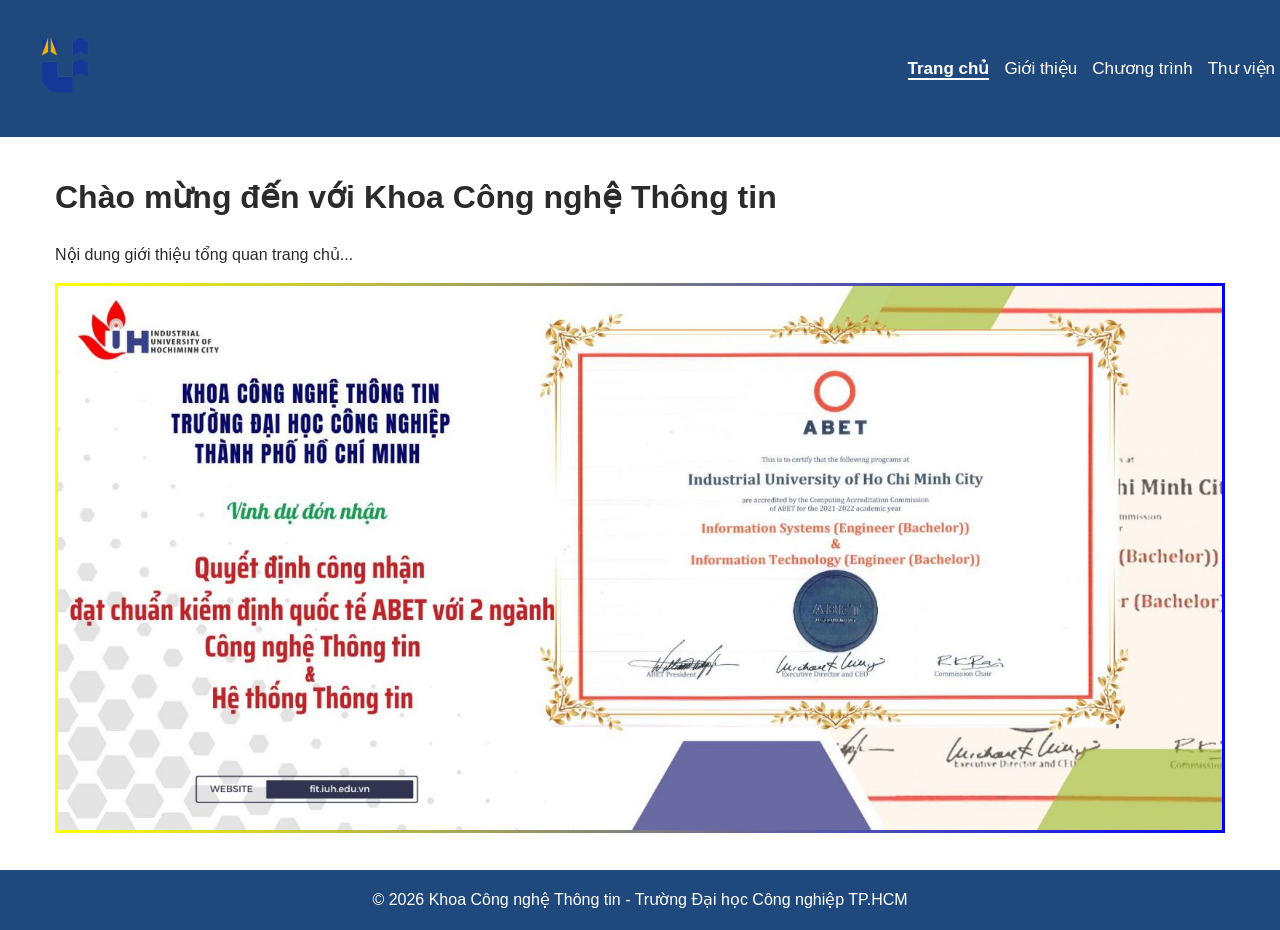
<file: index.html>
<!DOCTYPE html>
<html lang="vi">

<head>
    <meta charset="UTF-8">
    <meta name="viewport" content="width=device-width, initial-scale=1.0">
    <title>Trang chủ - Khoa CNTT IUH</title>
    <link rel="stylesheet" href="css/site.css">
</head>

<body>
    <header>
        <a href="index.html">
            <img src="img/iuh.png" alt="Logo Khoa CNTT IUH" width="120" height="40">
        </a>
        <nav aria-label="Menu chính">
            <ul>
                <!-- Trang hiện tại dùng aria-current="page" -->
                <li><a href="index.html" aria-current="page">Trang chủ</a></li>
                <li><a href="gioithieu.html">Giới thiệu</a></li>
                <li><a href="chuongtrinh.html">Chương trình</a></li>
                <li><a href="thuvien.html">Thư viện</a></li>
            </ul>
        </nav>
    </header>

    <main>
        <h1>Chào mừng đến với Khoa Công nghệ Thông tin</h1>
        <p>Nội dung giới thiệu tổng quan trang chủ...</p>
        <img class="i" src="img/quyetdinh.jpg" alt="Banner">
    </main>

    <footer>
        <p>&copy; 2026 Khoa Công nghệ Thông tin - Trường Đại học Công nghiệp TP.HCM</p>
    </footer>
</body>

</html>
</file>
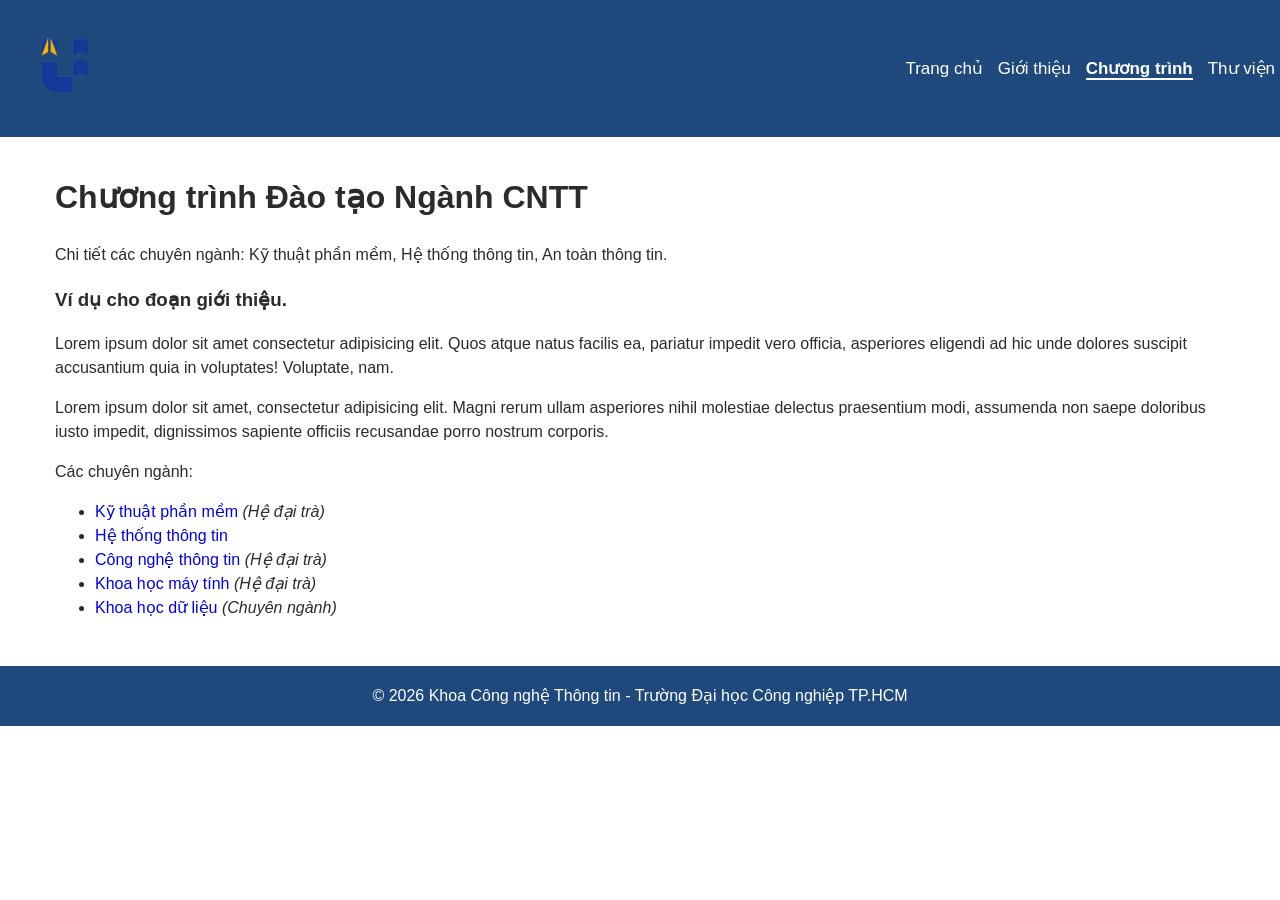
<file: chuongtrinh.html>
<!DOCTYPE html>
<html lang="vi">

<head>
    <meta charset="UTF-8">
    <meta name="viewport" content="width=device-width, initial-scale=1.0">
    <title>Chương trình đào tạo - Khoa CNTT IUH</title>
    <link rel="stylesheet" href="css/site.css">
</head>

<body>
    <header>
        <a href="index.html">
            <img src="img/iuh.png" alt="Logo Khoa CNTT IUH" width="120" height="40">
        </a>
        <nav aria-label="Menu chính">
            <ul>
                <li><a href="index.html">Trang chủ</a></li>
                <li><a href="gioithieu.html">Giới thiệu</a></li>
                <!-- Trang hiện tại gắn aria-current="page" -->
                <li><a href="chuongtrinh.html" aria-current="page">Chương trình</a></li>
                <li><a href="thuvien.html">Thư viện</a></li>
            </ul>
        </nav>
    </header>

    <main>
        <h1>Chương trình Đào tạo Ngành CNTT</h1>
        <p>Chi tiết các chuyên ngành: Kỹ thuật phần mềm, Hệ thống thông tin, An toàn thông tin.</p>
        <p>
            <h3>Ví dụ cho đoạn giới thiệu.</h3> Lorem ipsum dolor sit amet consectetur adipisicing elit. Quos atque natus facilis ea, pariatur impedit vero officia, asperiores eligendi ad hic unde dolores suscipit accusantium quia in voluptates! Voluptate,
            nam.
        </p>
        <p>Lorem ipsum dolor sit amet, consectetur adipisicing elit. Magni rerum ullam asperiores nihil molestiae delectus praesentium modi, assumenda non saepe doloribus iusto impedit, dignissimos sapiente officiis recusandae porro nostrum corporis.</p>
        <p>Các chuyên ngành:
            <ul>
                <li><a class="a" href="#">Kỹ thuật phần mềm</a><i> (Hệ đại trà)</i></li>
                <li><a class="a" href="#">Hệ thống thông tin</a></li>
                <li><a class="a" href="#">Công nghệ thông tin</a><i> (Hệ đại trà)</i></li>
                <li><a class="a" href="#">Khoa học máy tính</a><i> (Hệ đại trà)</i></li>
                <li><a class="a" href="#">Khoa học dữ liệu</a><i> (Chuyên ngành)</i></li>
            </ul>
        </p>
    </main>

    <footer>
        <p>&copy; 2026 Khoa Công nghệ Thông tin - Trường Đại học Công nghiệp TP.HCM</p>
    </footer>
</body>

</html>
</file>
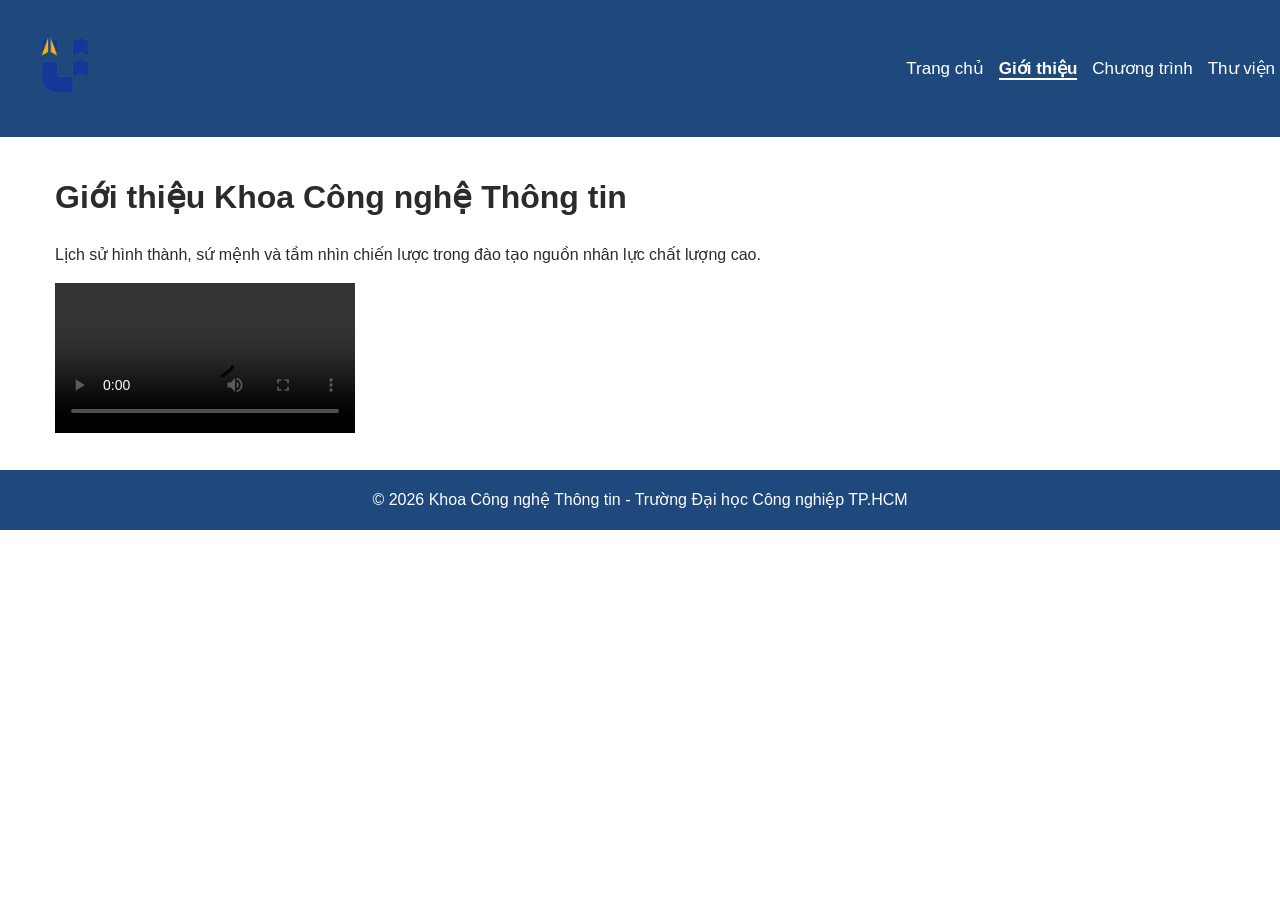
<file: gioithieu.html>
<!DOCTYPE html>
<html lang="vi">

<head>
    <meta charset="UTF-8">
    <meta name="viewport" content="width=device-width, initial-scale=1.0">
    <title>Giới thiệu - Khoa CNTT IUH</title>
    <link rel="stylesheet" href="css/site.css">
</head>

<body>
    <header>
        <a href="index.html">
            <img src="img/iuh.png" alt="Logo Khoa CNTT IUH" width="120" height="40">
        </a>
        <nav aria-label="Menu chính">
            <ul>
                <li><a href="index.html">Trang chủ</a></li>
                <!-- Trang hiện tại gắn aria-current="page" -->
                <li><a href="gioithieu.html" aria-current="page">Giới thiệu</a></li>
                <li><a href="chuongtrinh.html">Chương trình</a></li>
                <li><a href="thuvien.html">Thư viện</a></li>
            </ul>
        </nav>
    </header>

    <main>
        <h1>Giới thiệu Khoa Công nghệ Thông tin</h1>
        <p>Lịch sử hình thành, sứ mệnh và tầm nhìn chiến lược trong đào tạo nguồn nhân lực chất lượng cao.</p>
        <video controls>
            <source src="video/1.mp4">
        </video>
    </main>

    <footer>
        <p>&copy; 2026 Khoa Công nghệ Thông tin - Trường Đại học Công nghiệp TP.HCM</p>
    </footer>
</body>

</html>
</file>
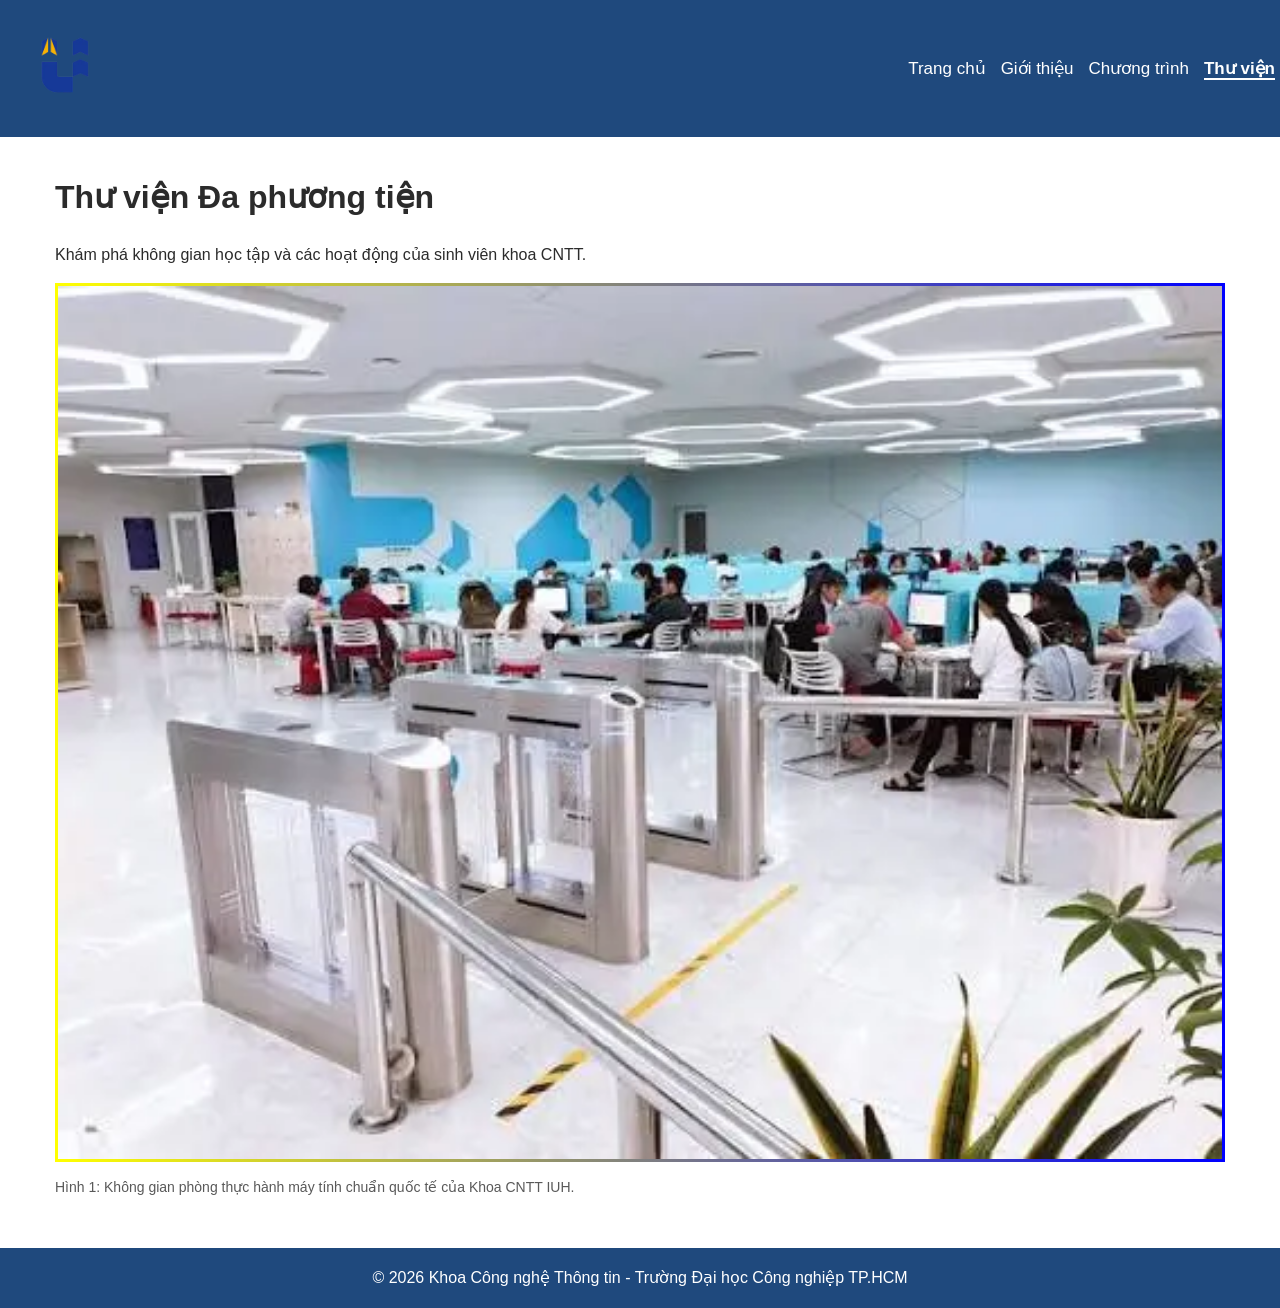
<file: thuvien.html>
<!DOCTYPE html>
<html lang="vi">

<head>
    <meta charset="UTF-8">
    <meta name="viewport" content="width=device-width, initial-scale=1.0">
    <title>Thư viện Media - Khoa CNTT IUH</title>
    <link rel="stylesheet" href="css/site.css">
    <link rel="preload" href="css/site.css" as="style">
    <link rel="preload" href="img/banner-1280.webp" as="image" fetchpriority="high">
    <link rel="preload" href="img/banner-768.webp" as="image" fetchpriority="high">
    <link rel="preload" href="img/banner-360.webp" as="image" fetchpriority="high">
</head>

<body>
    <header>
        <a href="index.html">
            <img src="img/iuh.webp" alt="Logo Khoa CNTT IUH" width="120" height="40">
        </a>
        <nav aria-label="Menu chính">
            <ul>
                <li><a href="index.html">Trang chủ</a></li>
                <li><a href="gioithieu.html">Giới thiệu</a></li>
                <li><a href="chuongtrinh.html">Chương trình</a></li>
                <!-- Trang hiện tại gắn aria-current="page" -->
                <li><a href="thuvien.html" aria-current="page">Thư viện</a></li>
            </ul>
        </nav>
    </header>

    <main>
        <h1>Thư viện Đa phương tiện</h1>
        <p>Khám phá không gian học tập và các hoạt động của sinh viên khoa CNTT.</p>

        <!-- Yêu cầu B1.3: Thẻ figure/figcaption và picture 3 kích cỡ -->
        <figure>
            <picture>
                <source media="(min-width: 1280px)" srcset="img/banner-1280.webp" alt="thuvien">
                <source media="(min-width: 768px)" srcset="img/banner-768.webp" alt="thuvien">
                <img class="i" src="img/banner-360.webp" alt="Sinh viên Khoa CNTT thực hành trong phòng Lab hiện đại" width="1280" height="500" loading="lazy">
            </picture>
            <figcaption>Hình 1: Không gian phòng thực hành máy tính chuẩn quốc tế của Khoa CNTT IUH.</figcaption>
        </figure>
    </main>

    <footer>
        <p>&copy; 2026 Khoa Công nghệ Thông tin - Trường Đại học Công nghiệp TP.HCM</p>
    </footer>
</body>

</html>
</file>
<file: css/site.css>
* {
    box-sizing: border-box;
}

body {
    font-family: Arial, sans-serif;
    color: #2b2b2b;
    background-color: #ffffff;
    margin: 0;
    padding: 0;
    line-height: 1.5;
}

header {
    background-color: #1f497d;
    color: #ffffff;
    padding: 5px;
    display: flex;
    justify-content: space-between;
    align-items: center;
    flex-wrap: wrap;
}

.a {
    text-decoration: none;
}

header nav ul {
    list-style: none;
    display: flex;
    gap: 15px;
    padding: 0;
    margin: 0;
}

header nav a {
    color: #ffffff;
    text-decoration: none;
    font-size: 17px;
}

header nav a[aria-current="page"] {
    font-weight: bold;
    border-bottom: 2px solid #ffffff;
}

main {
    max-width: 1200px;
    margin: 0 auto;
    padding: 15px;
}

footer {
    background-color: #1f497d;
    color: #ffffff;
    text-align: center;
    padding: 2px;
    margin-top: 15px;
}

img,
video {
    max-width: 100%;
    height: auto;
    object-fit: cover;
}

.i {
    border: 3px solid transparent;
    border-image: linear-gradient(to right, yellow, blue) 1;
}

figure {
    margin: 0 0 20px 0;
}

figcaption {
    font-size: 14px;
    color: #595959;
    margin-top: 8px;
}

.video-wrap {
    aspect-ratio: 16 / 9;
    width: 100%;
    background-color: #000000;
}

.video-controls {
    display: flex;
    align-items: center;
    gap: 8px;
    margin-top: 8px;
}

.video-controls button {
    background-color: #1f497d;
    color: #ffffff;
    border: none;
    padding: 8px 15px;
    cursor: pointer;
    font-size: 13px;
}

.video-controls progress {
    flex: 1;
    height: 12px;
}

.gallery {
    display: grid;
    grid-template-columns: 1fr;
    gap: 15px;
    margin-top: 15px;
}

.gallery-card {
    border: 1px solid #d3d3d3;
    padding: 8px;
    background-color: #f2f4f7;
}

.btn-load {
    background-color: #1f497d;
    color: #ffffff;
    border: none;
    padding: 10px 20px;
    margin-top: 15px;
    cursor: pointer;
    font-size: 15px;
}

@media (min-width: 768px) {
    .gallery {
        grid-template-columns: repeat(2, 1fr);
    }
}

@media (min-width: 1280px) {
    .gallery {
        grid-template-columns: repeat(3, 1fr);
    }
}

@media (prefers-reduced-motion: reduce) {
    * {
        animation: none !important;
        transition: none !important;
    }
}
</file>
